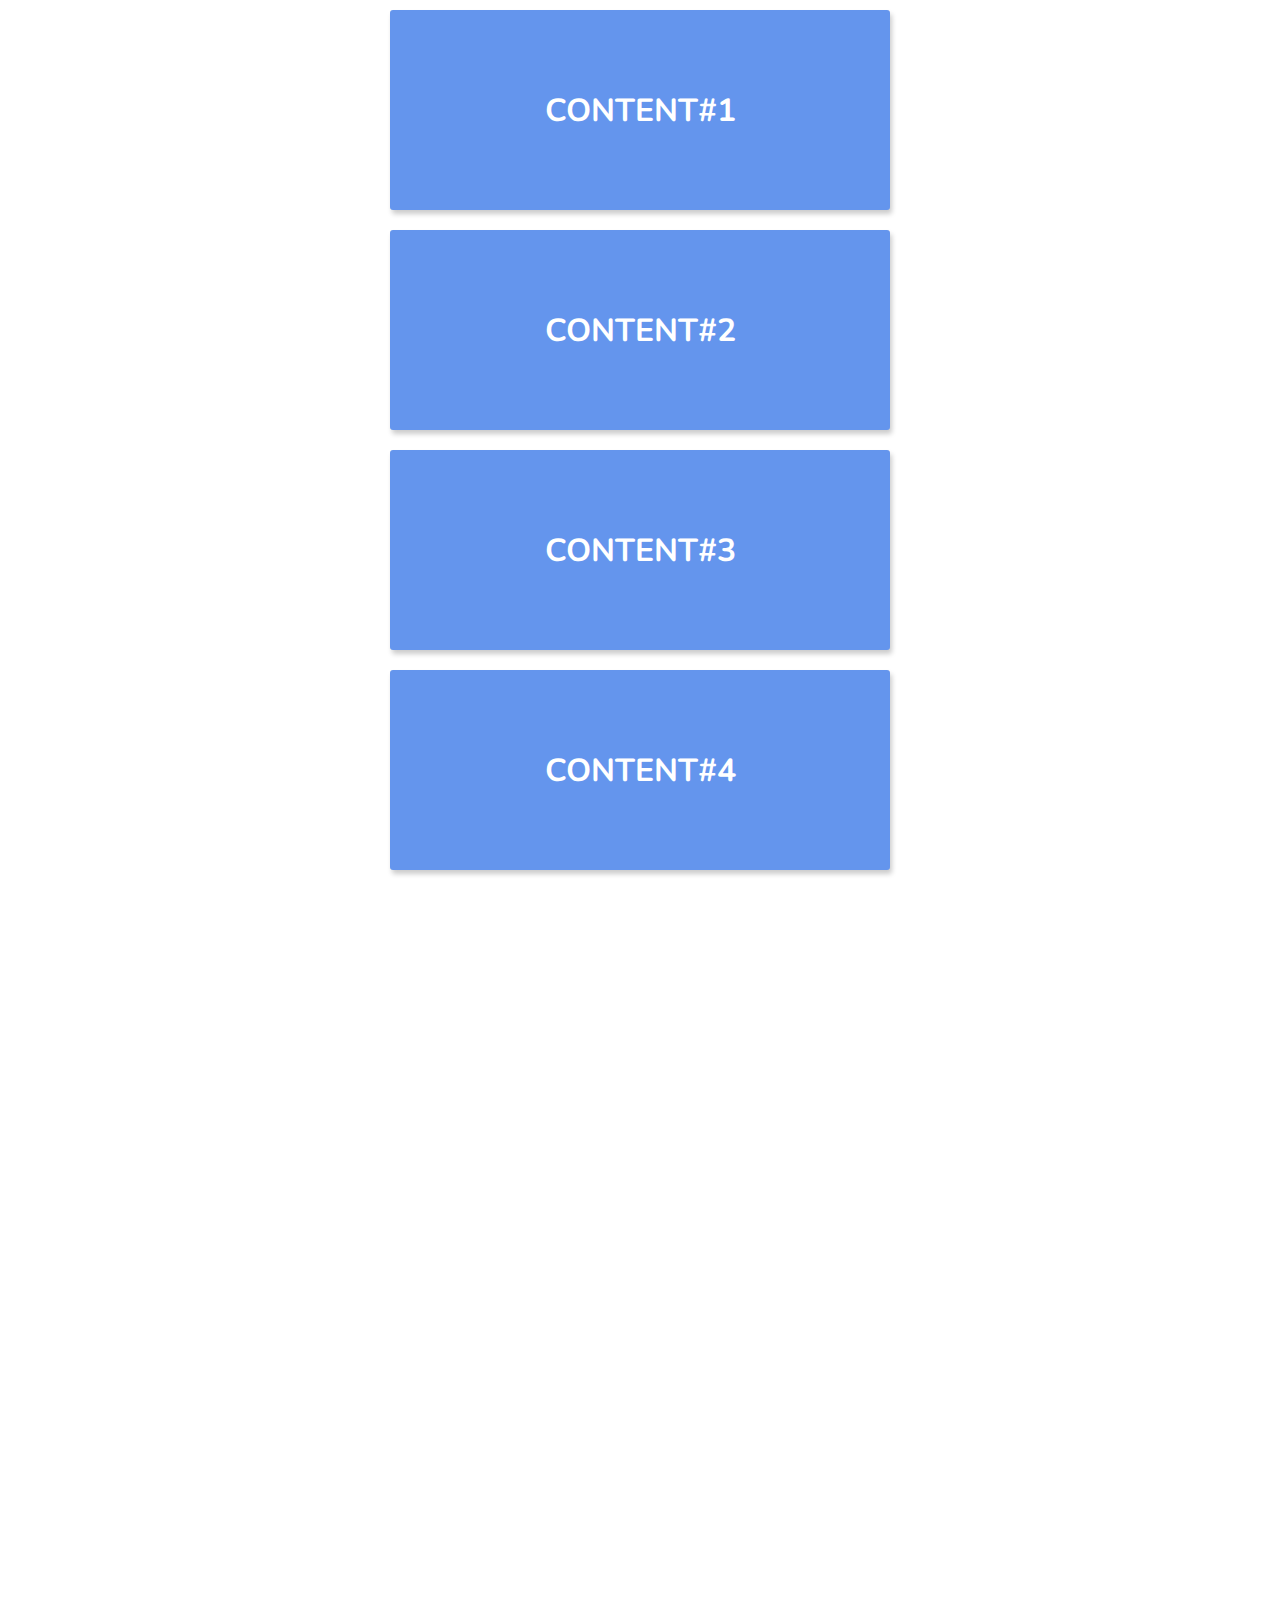
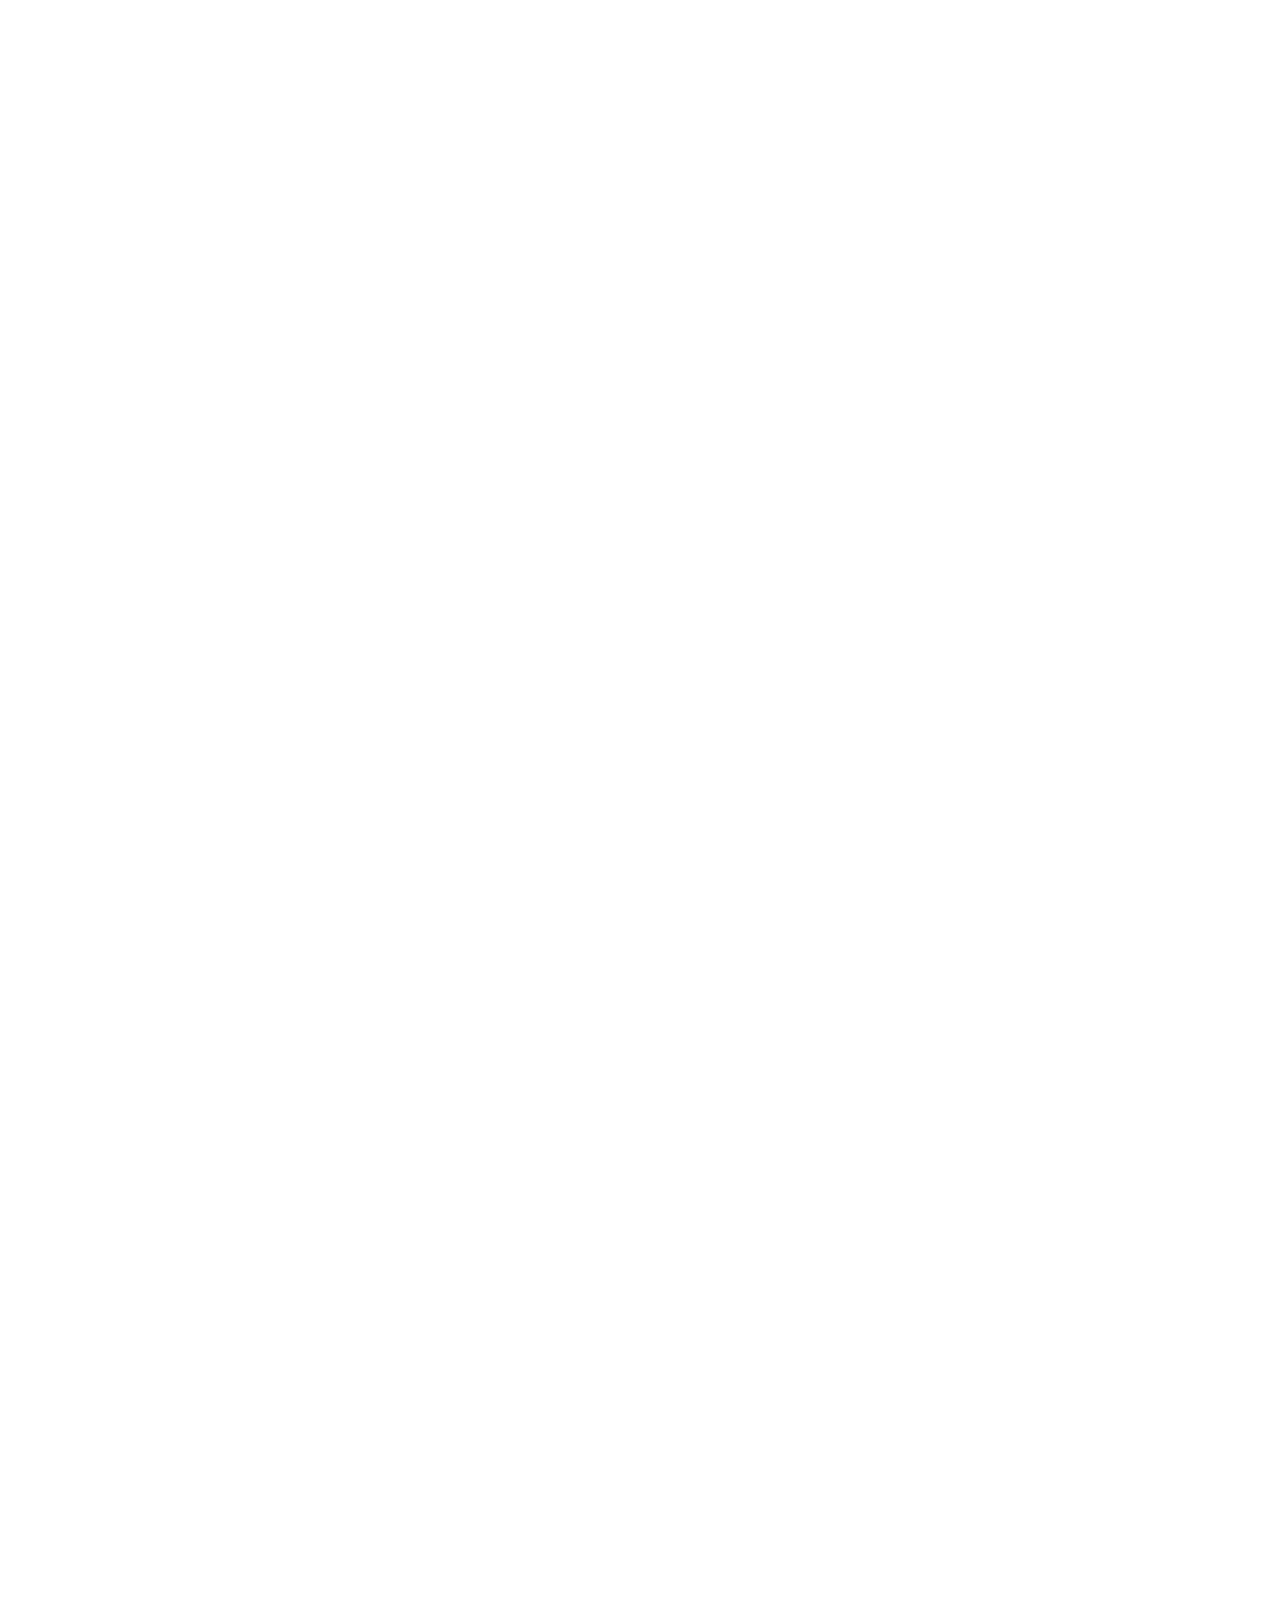
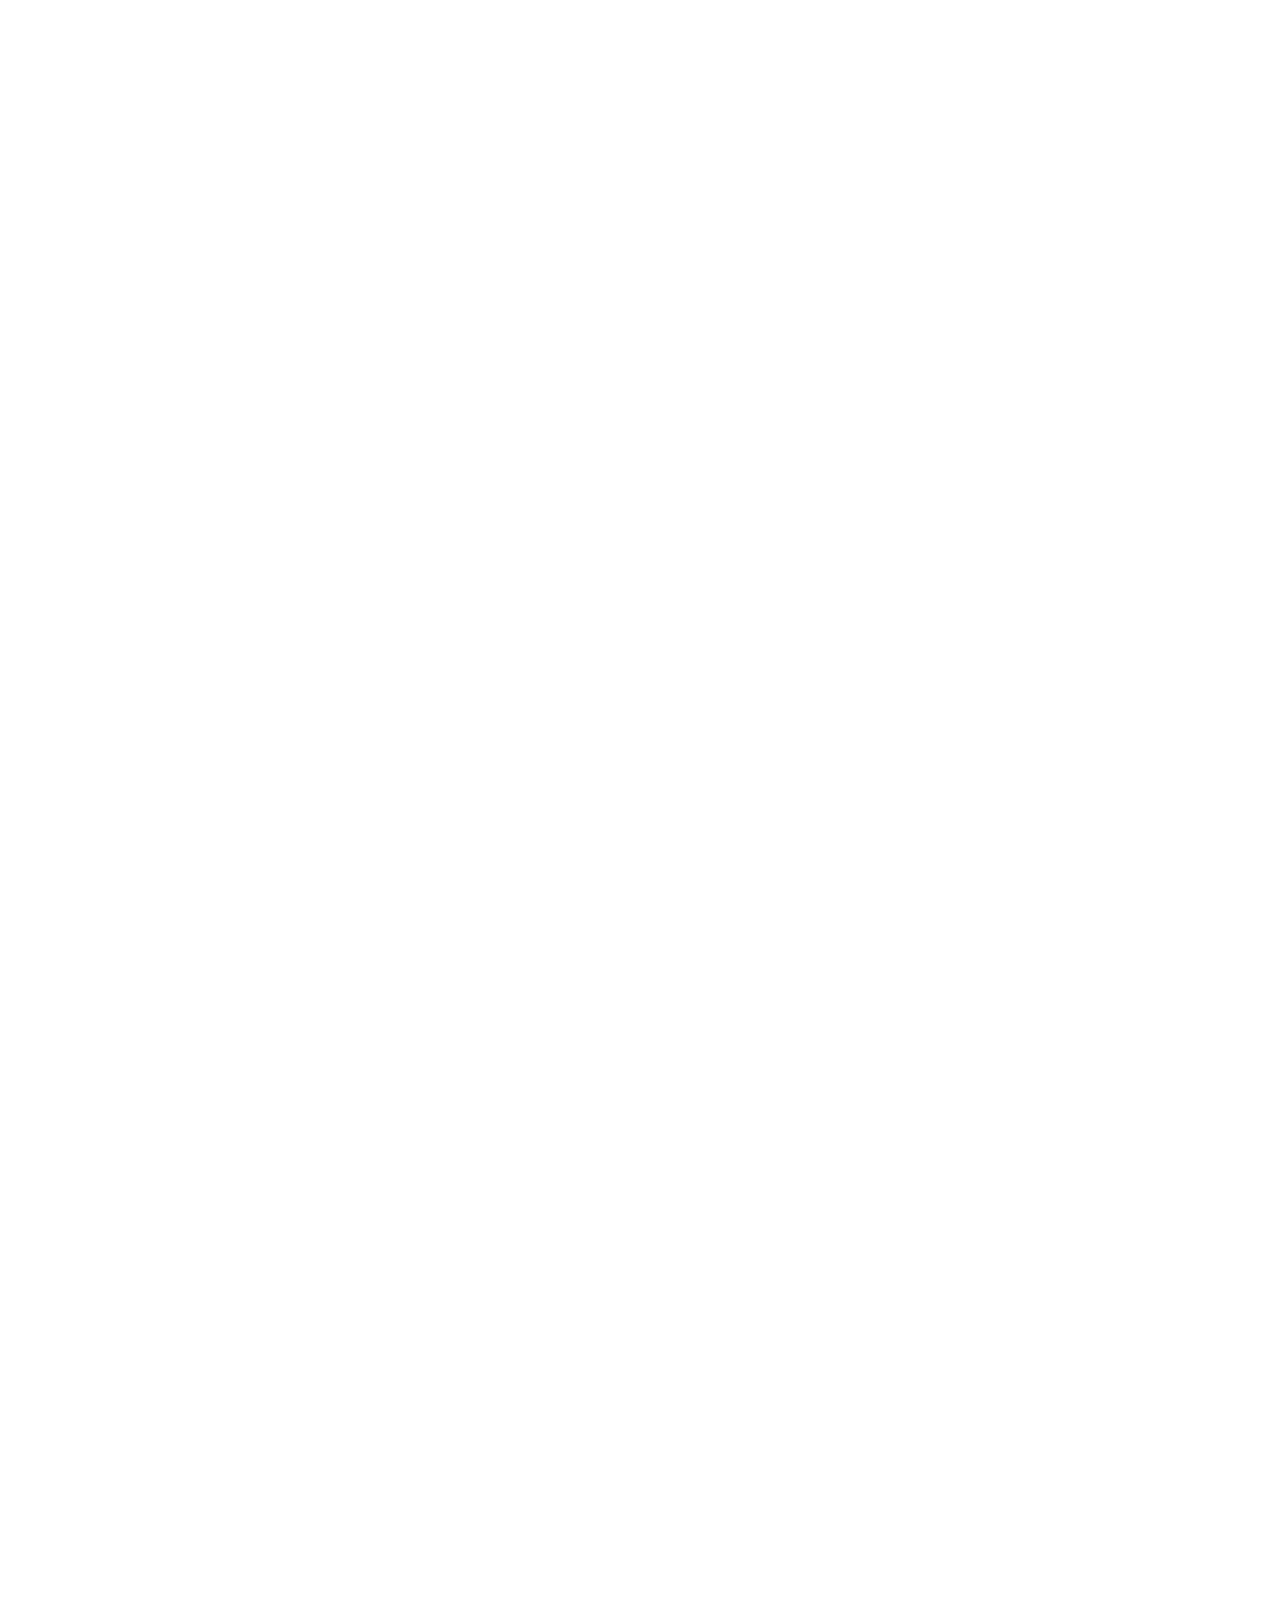
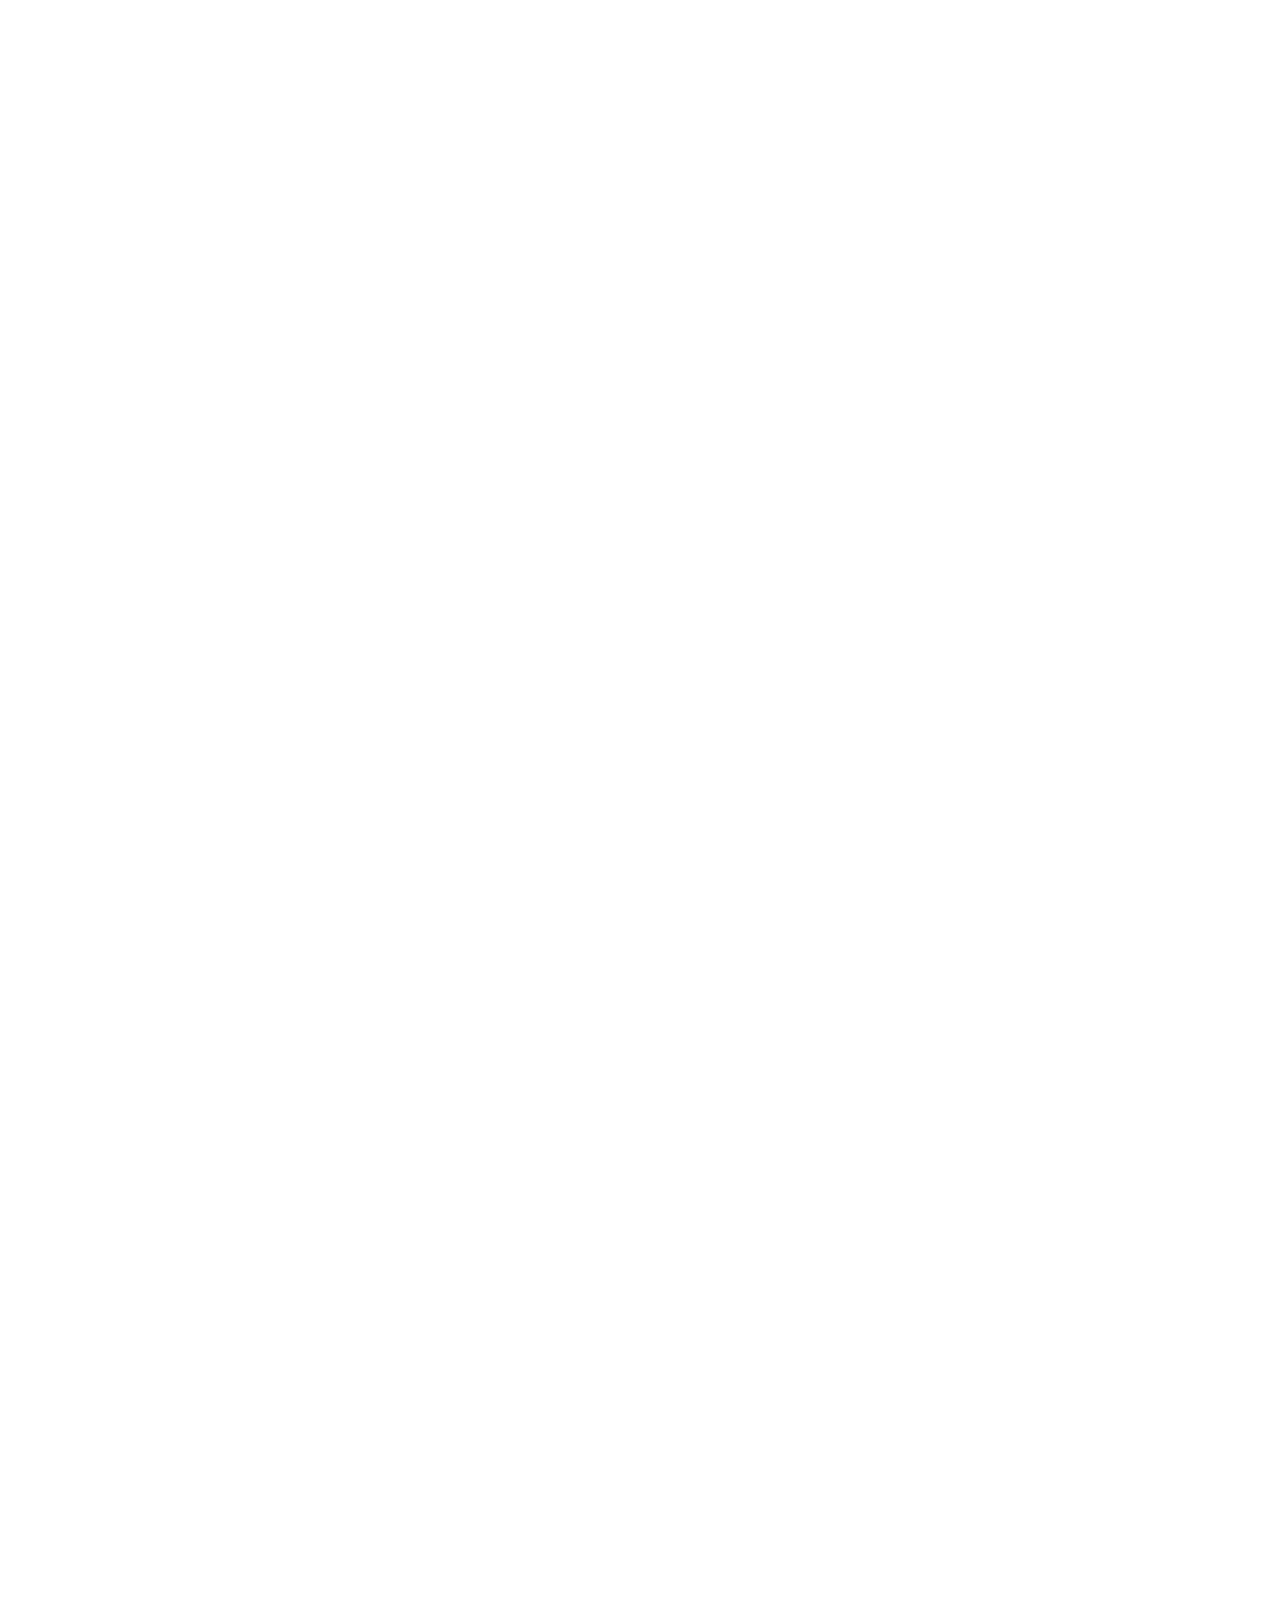
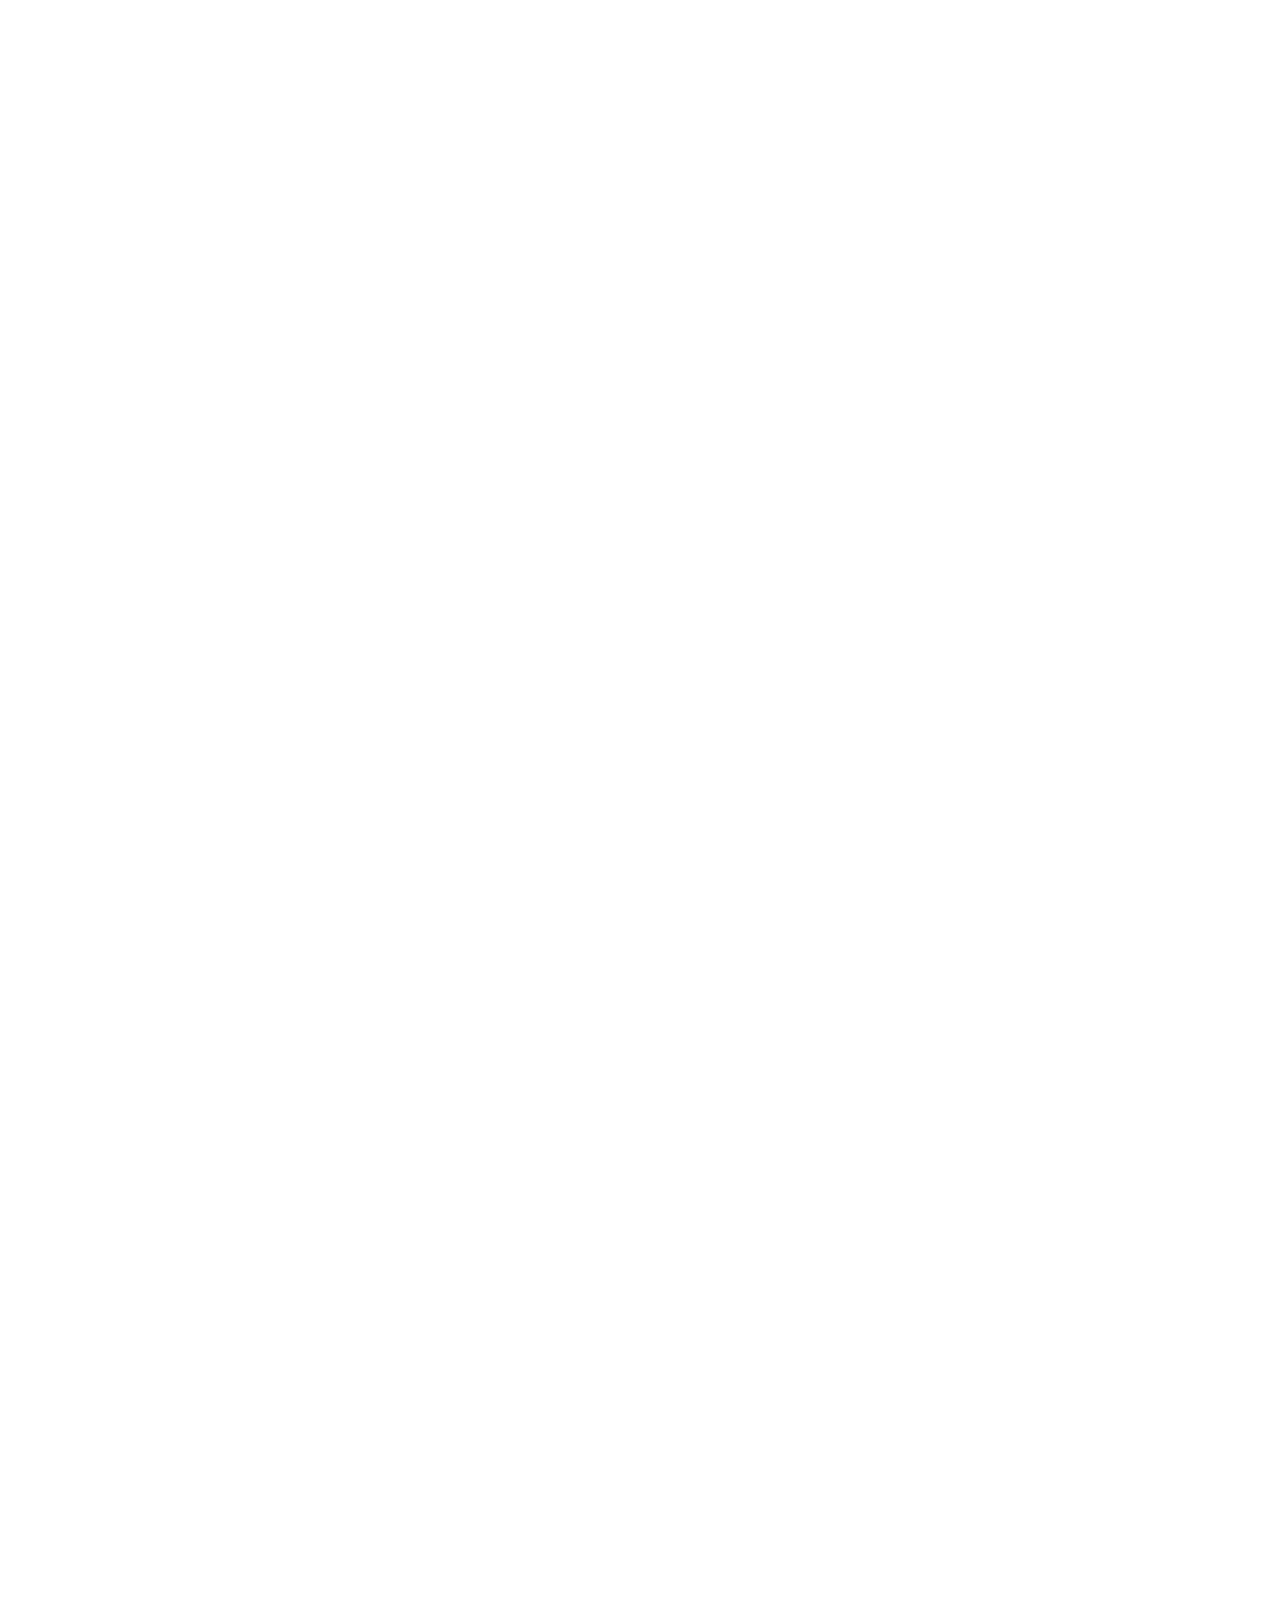
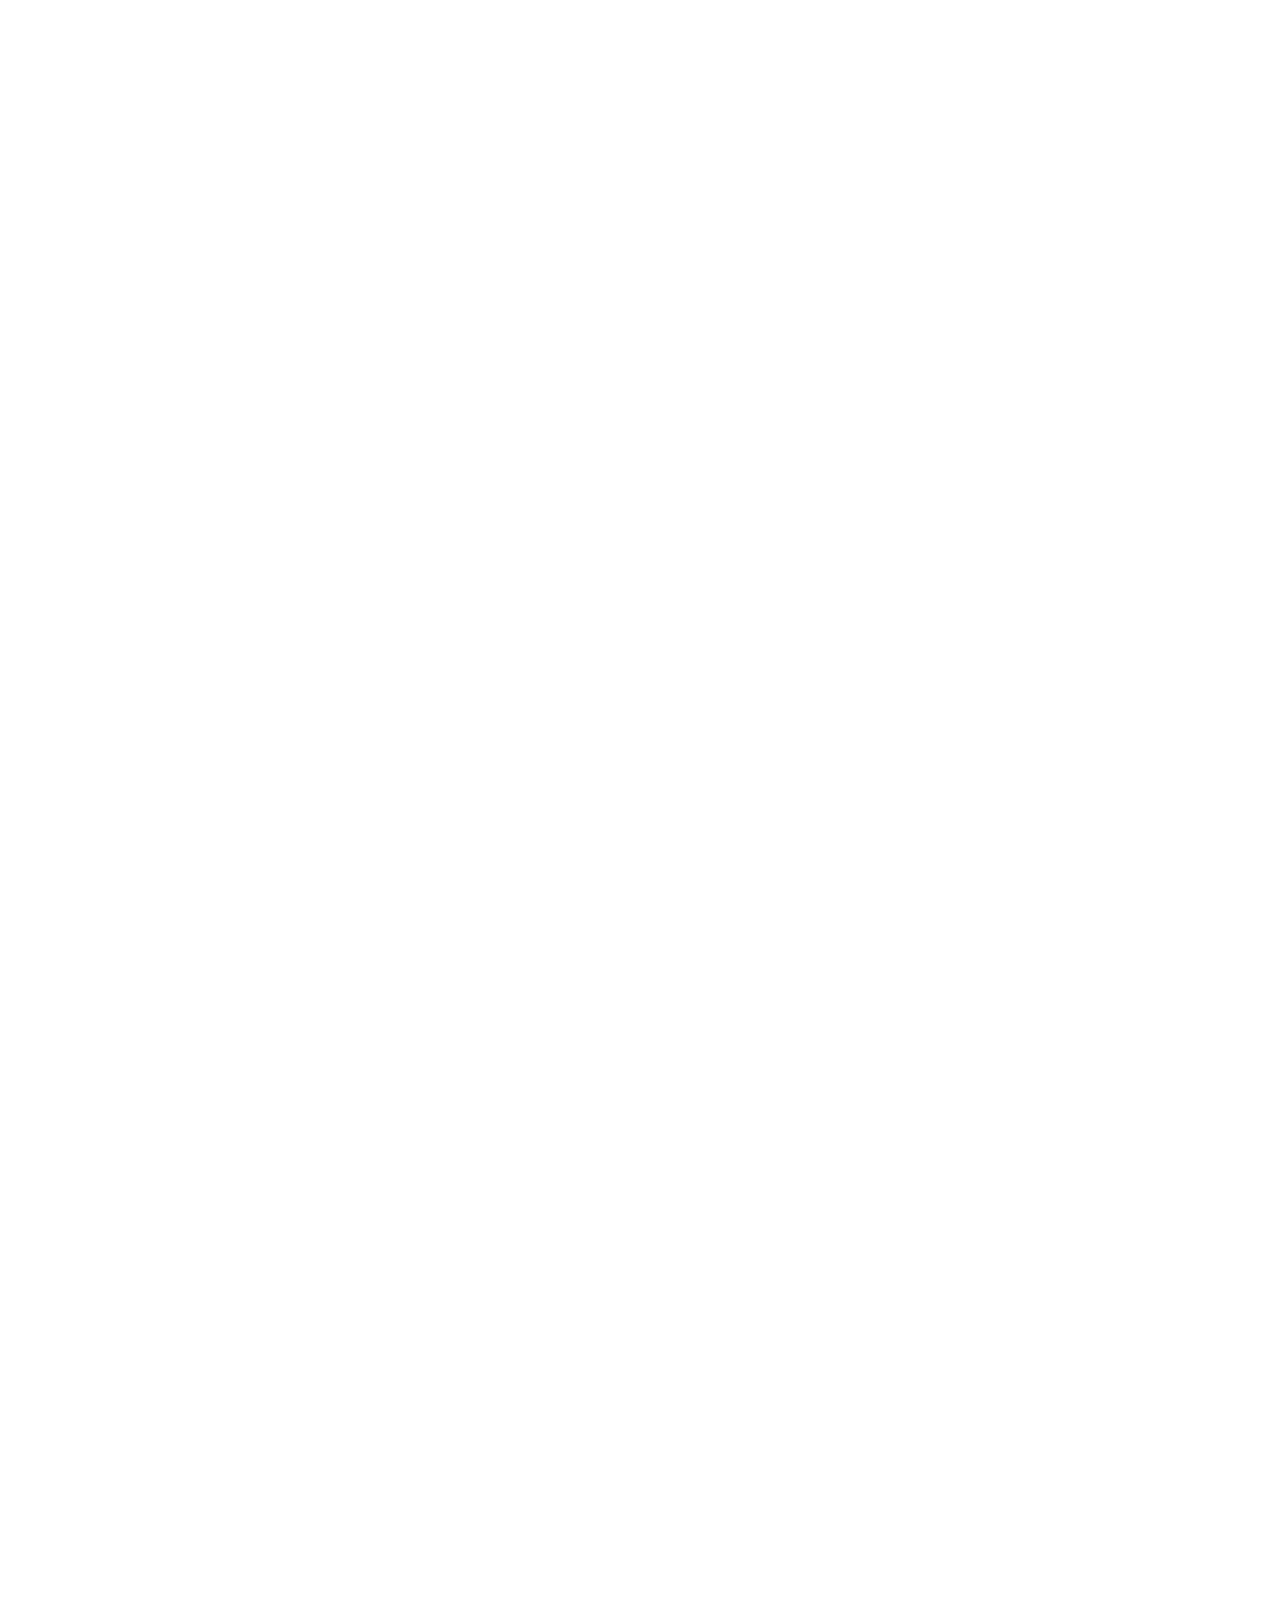
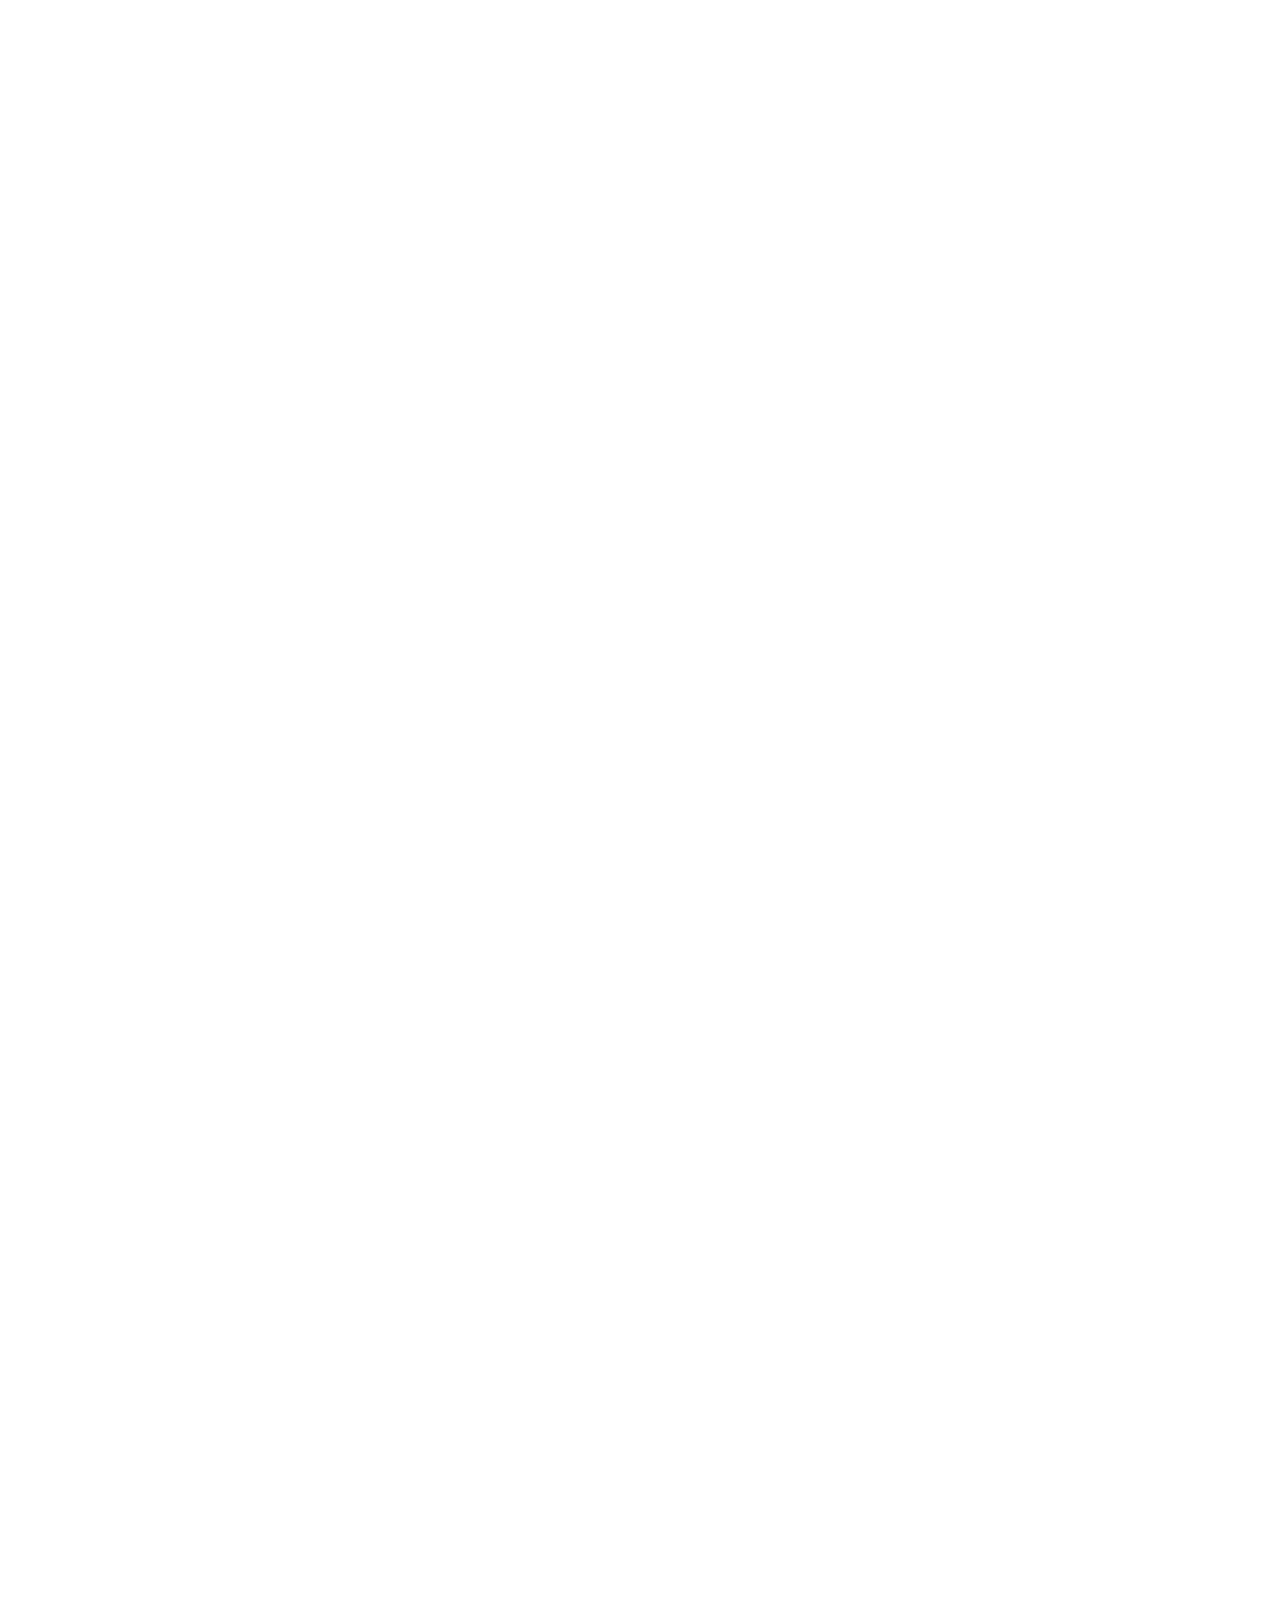
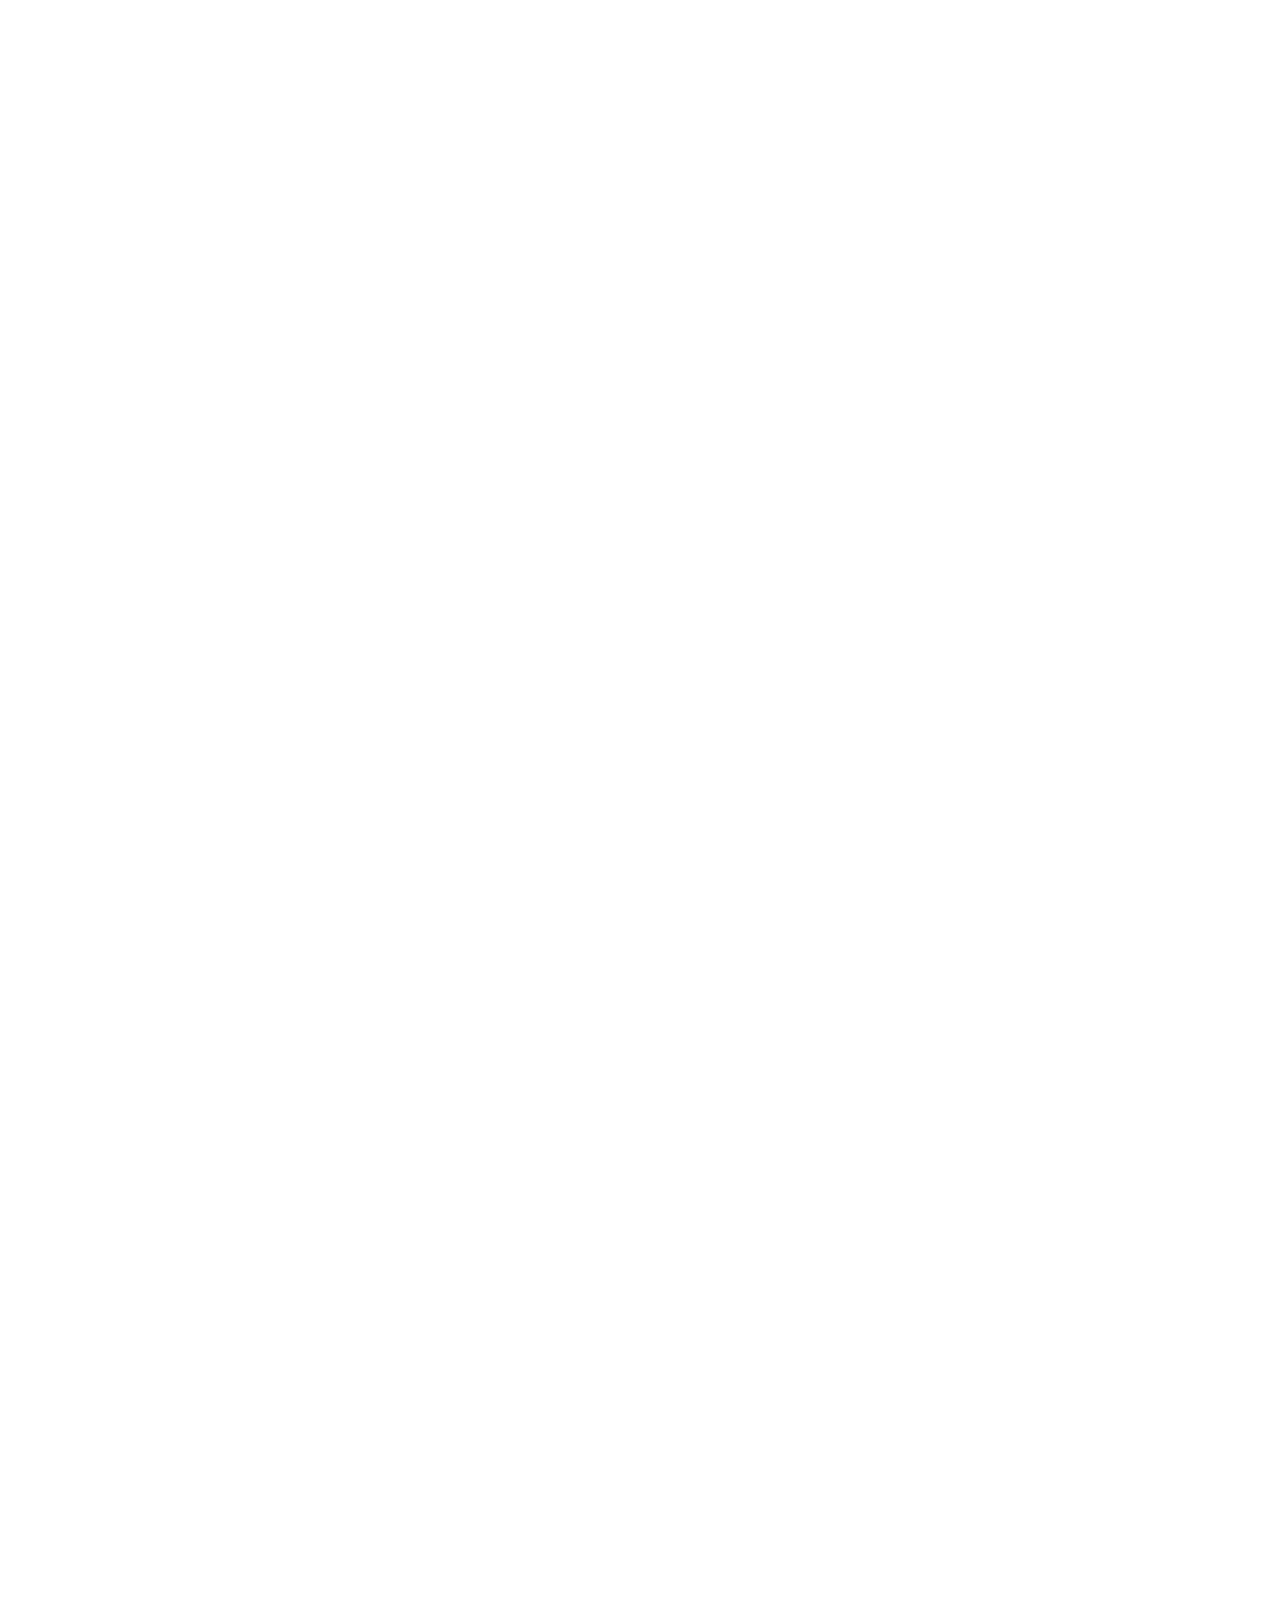
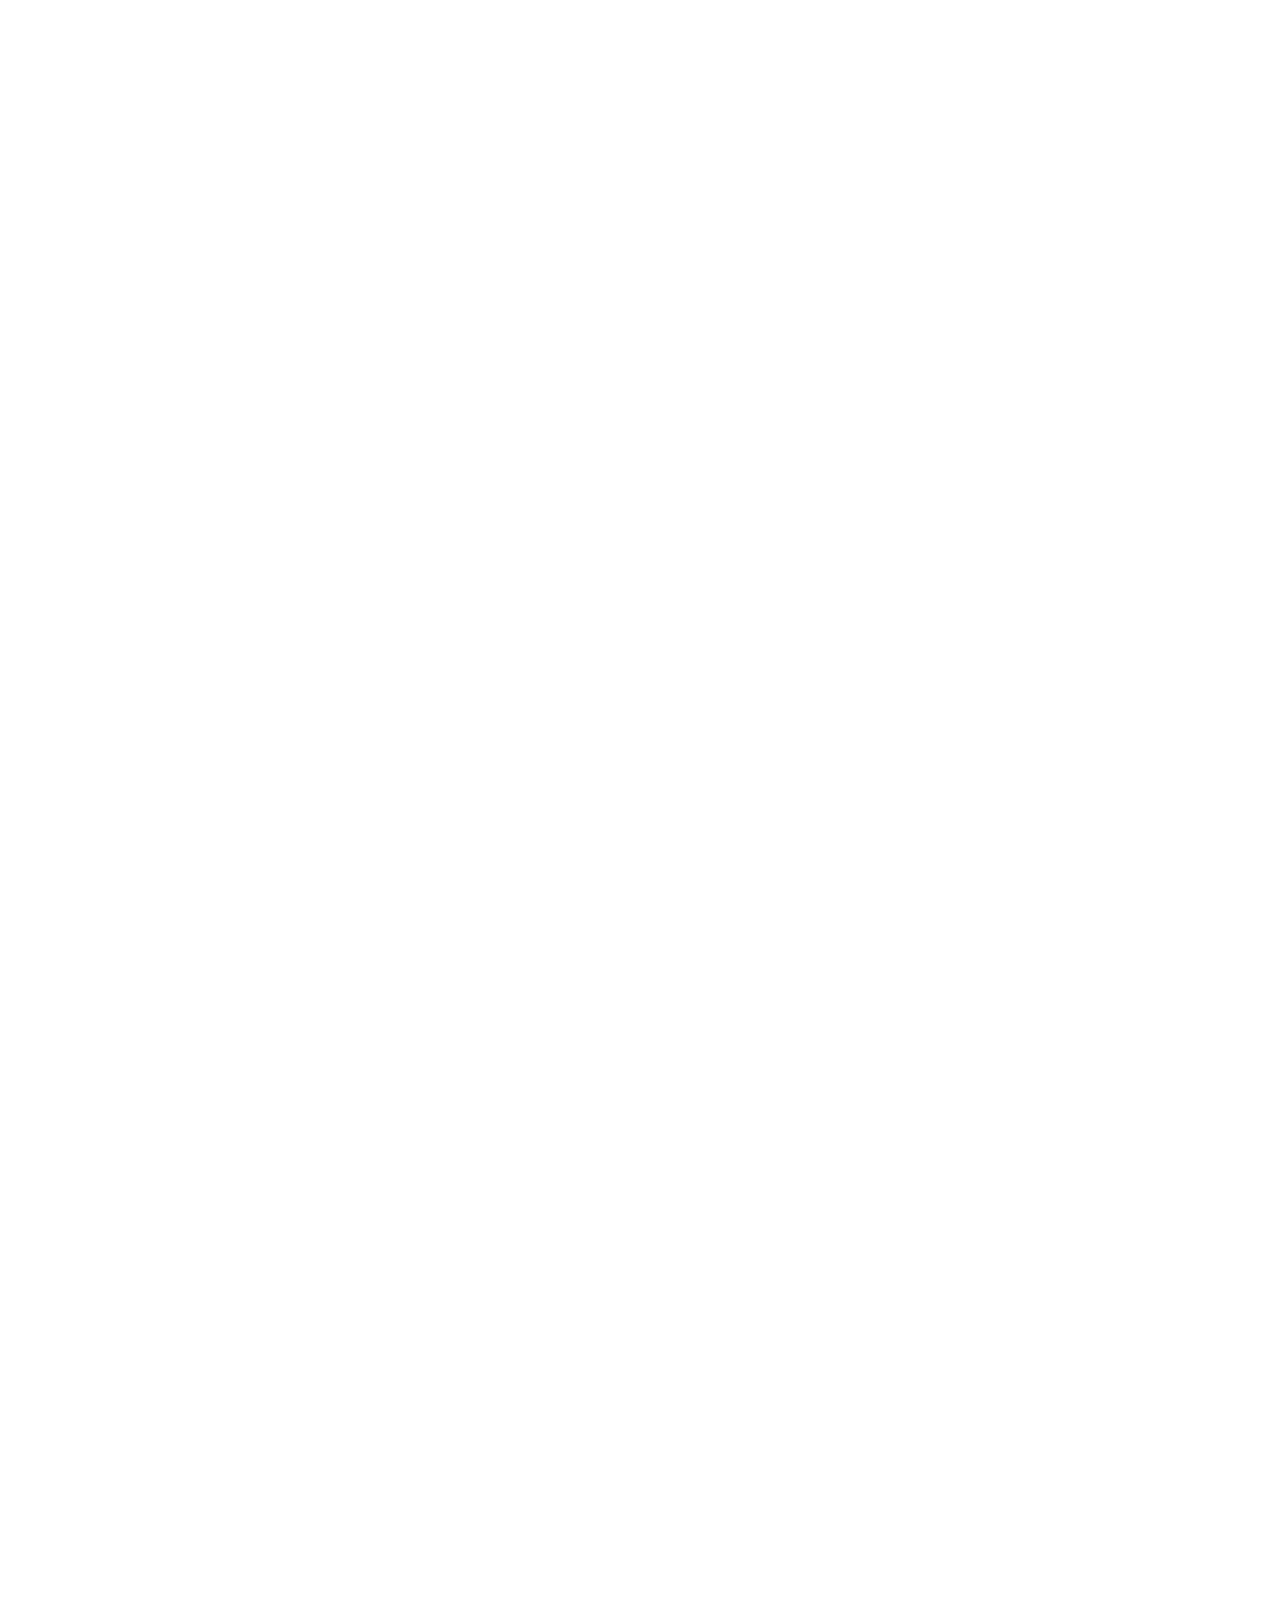
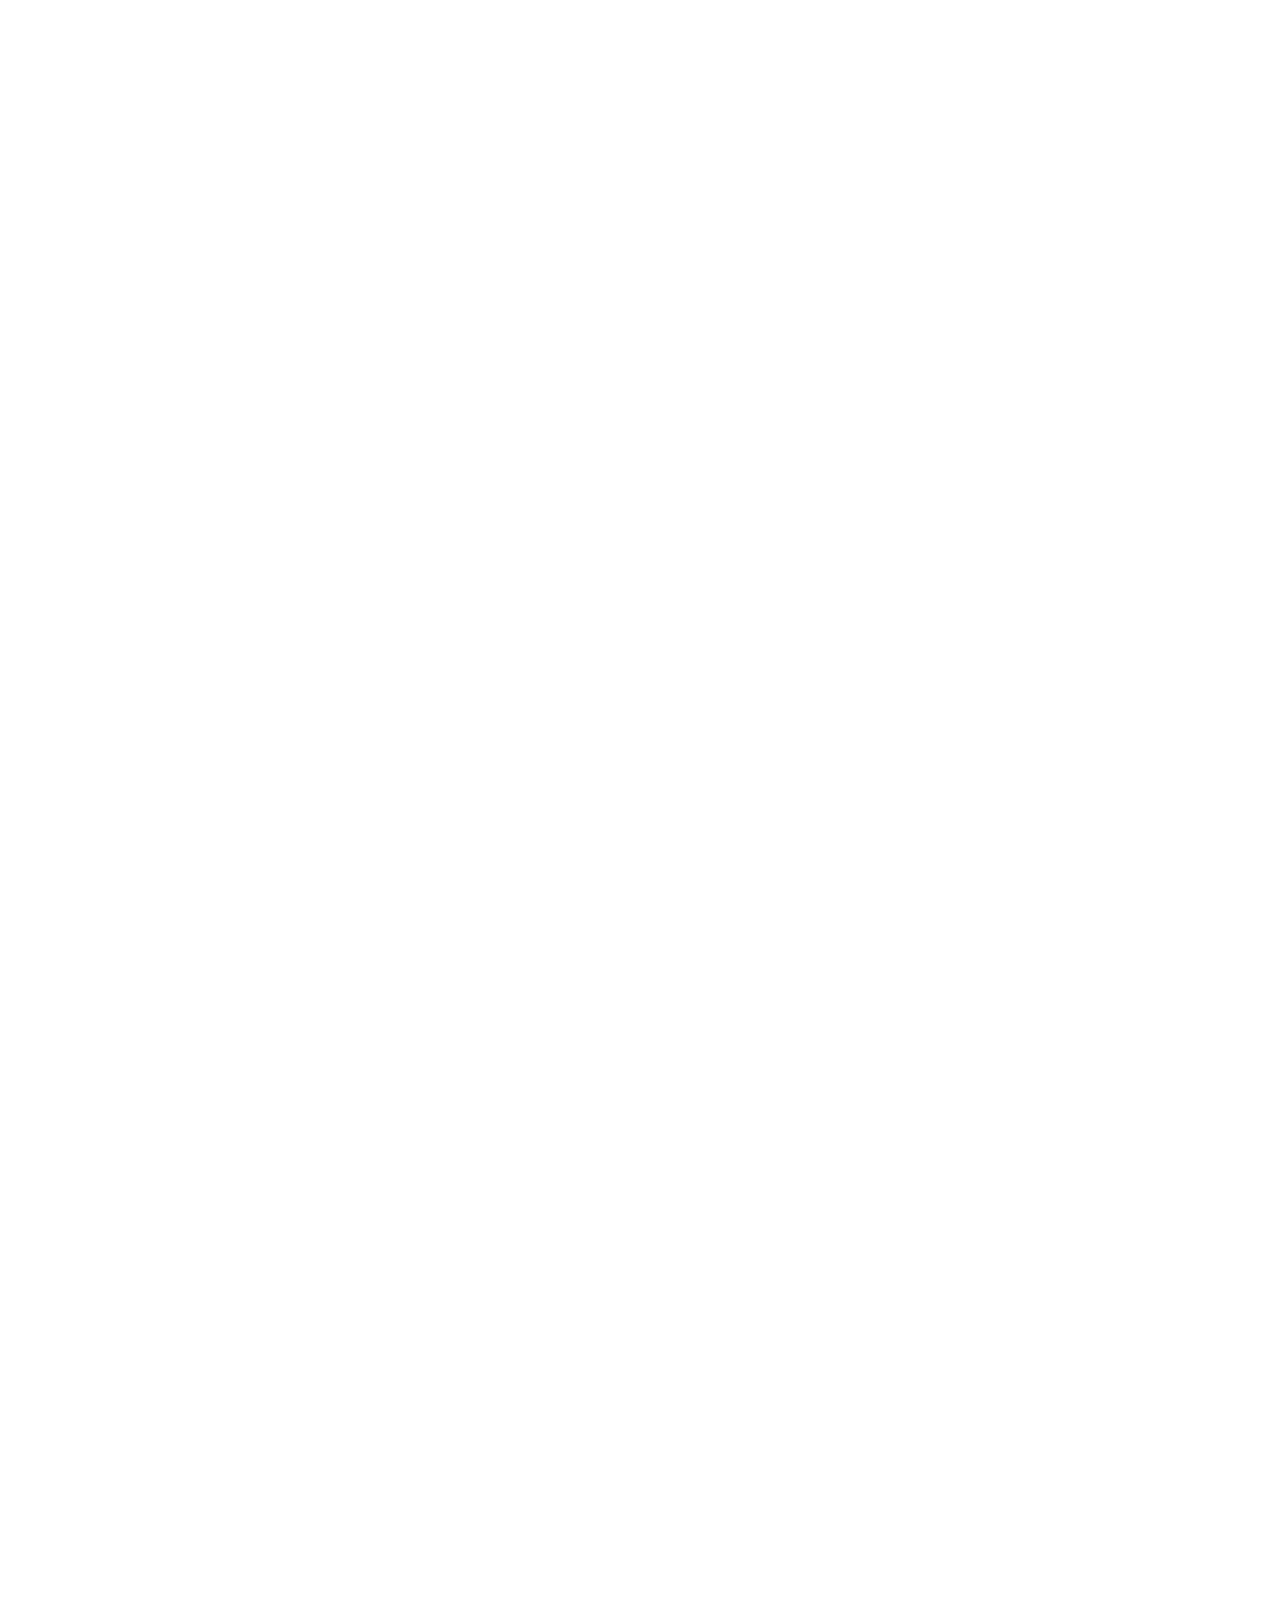
<file: anim_scroll/index.html>
<!DOCTYPE html>
<html lang="en">
<head>
    <meta charset="UTF-8">
    <meta name="viewport" content="width=device-width, initial-scale=1.0">
    <title>Animation scroll</title>
    <link rel="stylesheet" href="style.css">
</head>
<body>

    

    <script src="script.js"></script>
</body>
</html>
</file>
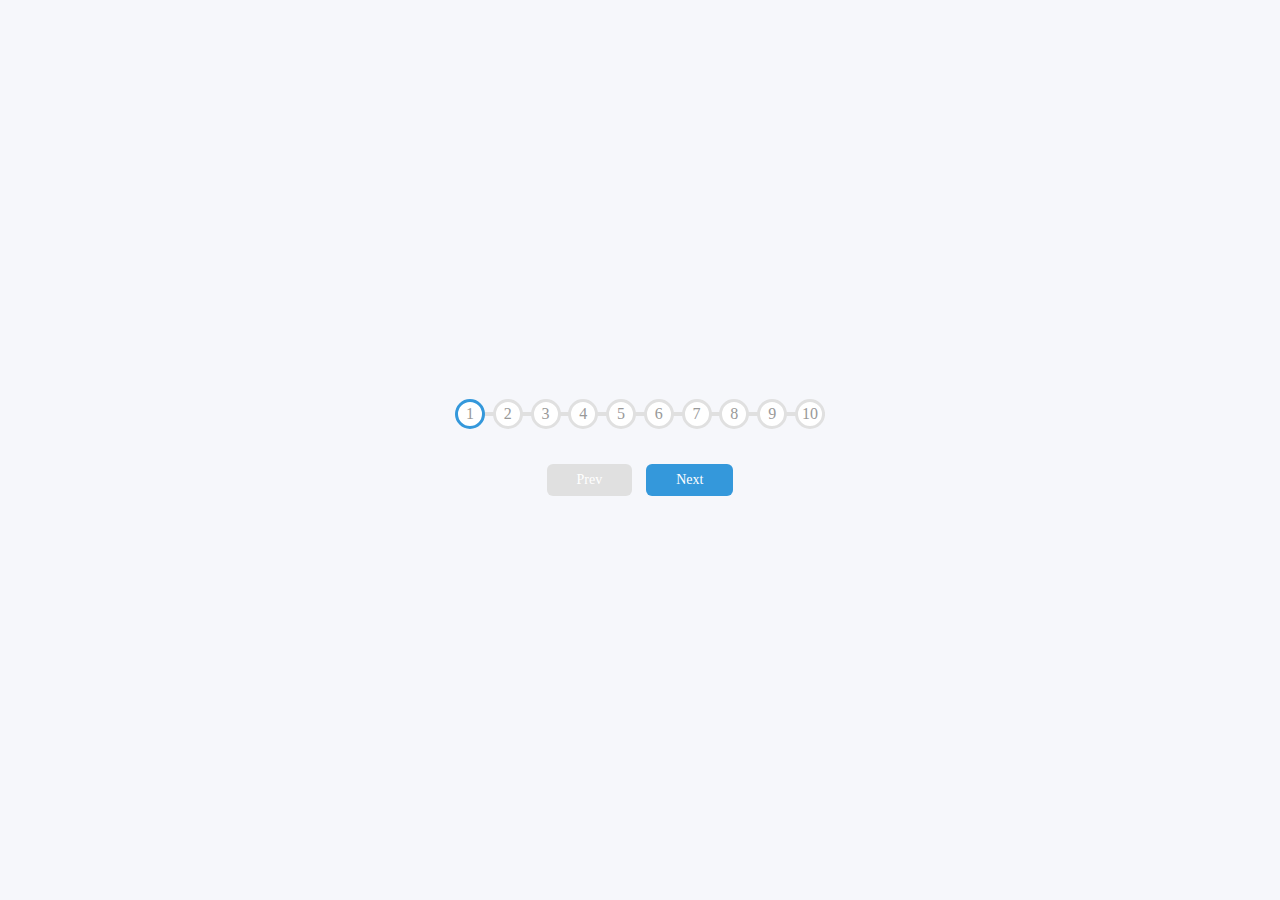
<file: progress_steps/index.html>
<!DOCTYPE html>
<html lang="en">
<head>
    <meta charset="UTF-8">
    <meta name="viewport" content="width=device-width, initial-scale=1.0">
    <title>Progress Steps</title>
    <link rel="stylesheet" href="style.css">
    <script src="script.js" defer></script>
</head>
<body>

    <div class="container">

        <div class="progress_container">
            <div class="progress" id="progress"></div>
            <div class="circle active">1</div>
            <div class="circle">2</div>
            <div class="circle">3</div>
            <div class="circle">4</div>
            <div class="circle">5</div>
            <div class="circle">6</div>
            <div class="circle">7</div>
            <div class="circle">8</div>
            <div class="circle">9</div>
            <div class="circle">10</div>
        </div>

        <button class="btn" id="prev" disabled>Prev</button>
        <button class="btn" id="next">Next</button>
    </div>
    
</body>
</html>
</file>
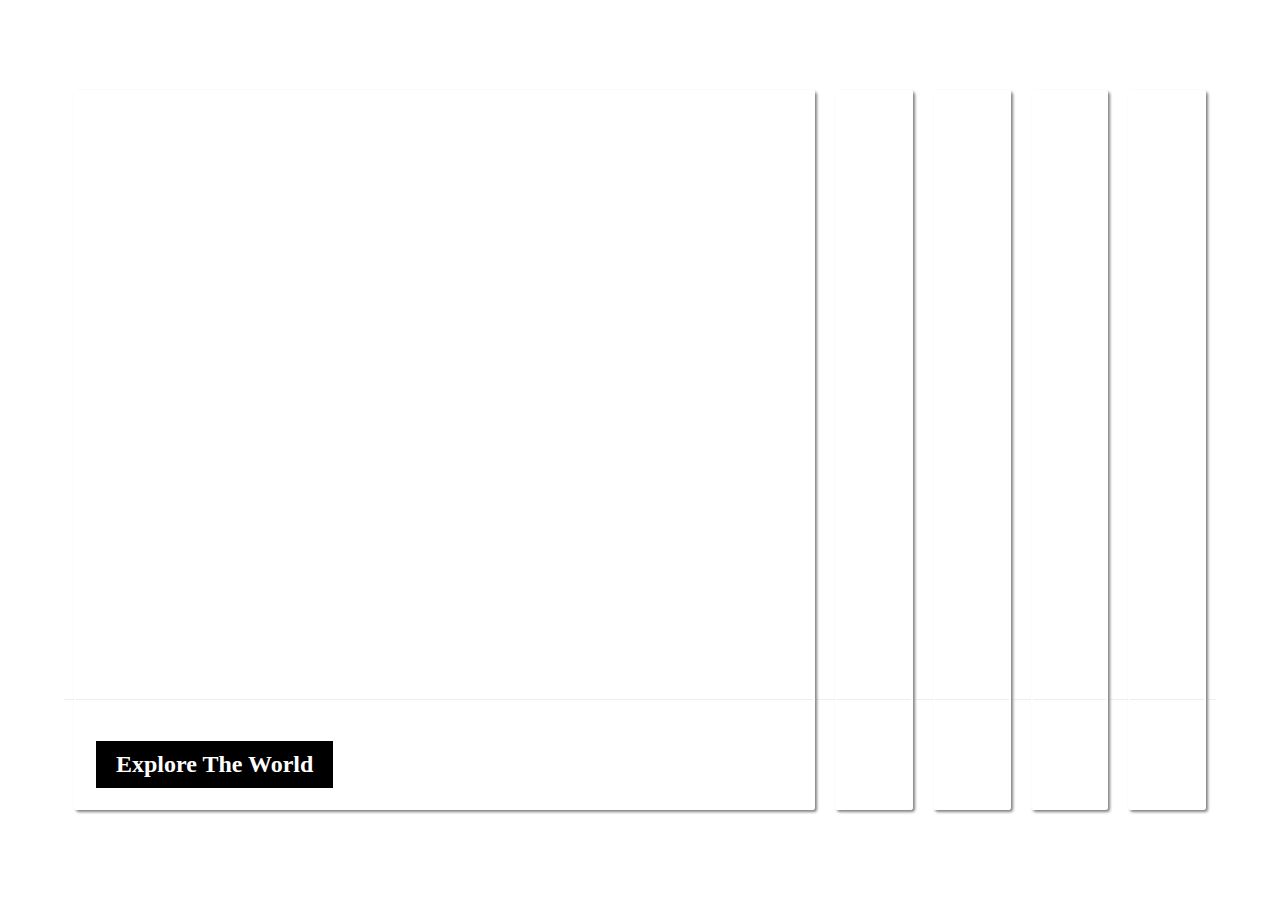
<file: prstart/index.html>
<!DOCTYPE html>
<html lang="en">
<head>
    <meta charset="UTF-8">
    <meta name="viewport" content="width=device-width, initial-scale=1.0">
    <title>Expanding Cards</title>

    <!-- CSS Styles -->
    <link rel="stylesheet" href="style.css">

    <!-- JS Scripts -->
    <script src="script.js" defer></script>
</head>
<body>

  <div class="wrap">

    <div class="container">

      <div class="panel active" style="background-image: url('https://images.unsplash.com/photo-1558979158-65a1eaa08691?ixlib=rb-1.2.1&ixid=eyJhcHBfaWQiOjEyMDd9&auto=format&fit=crop&w=1350&q=80')">
        <h3>Explore The World</h3>
      </div>
      <div class="panel" style="background-image: url('https://images.unsplash.com/photo-1572276596237-5db2c3e16c5d?ixlib=rb-1.2.1&ixid=eyJhcHBfaWQiOjEyMDd9&auto=format&fit=crop&w=1350&q=80')">
        <h3>Wild Forest</h3>
      </div>
      <div class="panel" style="background-image: url('https://images.unsplash.com/photo-1507525428034-b723cf961d3e?ixlib=rb-1.2.1&ixid=eyJhcHBfaWQiOjEyMDd9&auto=format&fit=crop&w=1353&q=80')">
        <h3>Sunny Beach</h3>
      </div>
      <div class="panel" style="background-image: url('https://images.unsplash.com/photo-1551009175-8a68da93d5f9?ixlib=rb-1.2.1&ixid=eyJhcHBfaWQiOjEyMDd9&auto=format&fit=crop&w=1351&q=80')">
        <h3>City on Winter</h3>
      </div>
      <div class="panel" style="background-image: url('https://images.unsplash.com/photo-1549880338-65ddcdfd017b?ixlib=rb-1.2.1&ixid=eyJhcHBfaWQiOjEyMDd9&auto=format&fit=crop&w=1350&q=80')">
        <h3>Mountains - Clouds</h3>
      </div>

    </div>
    
  </div>

</body>
</html>
</file>
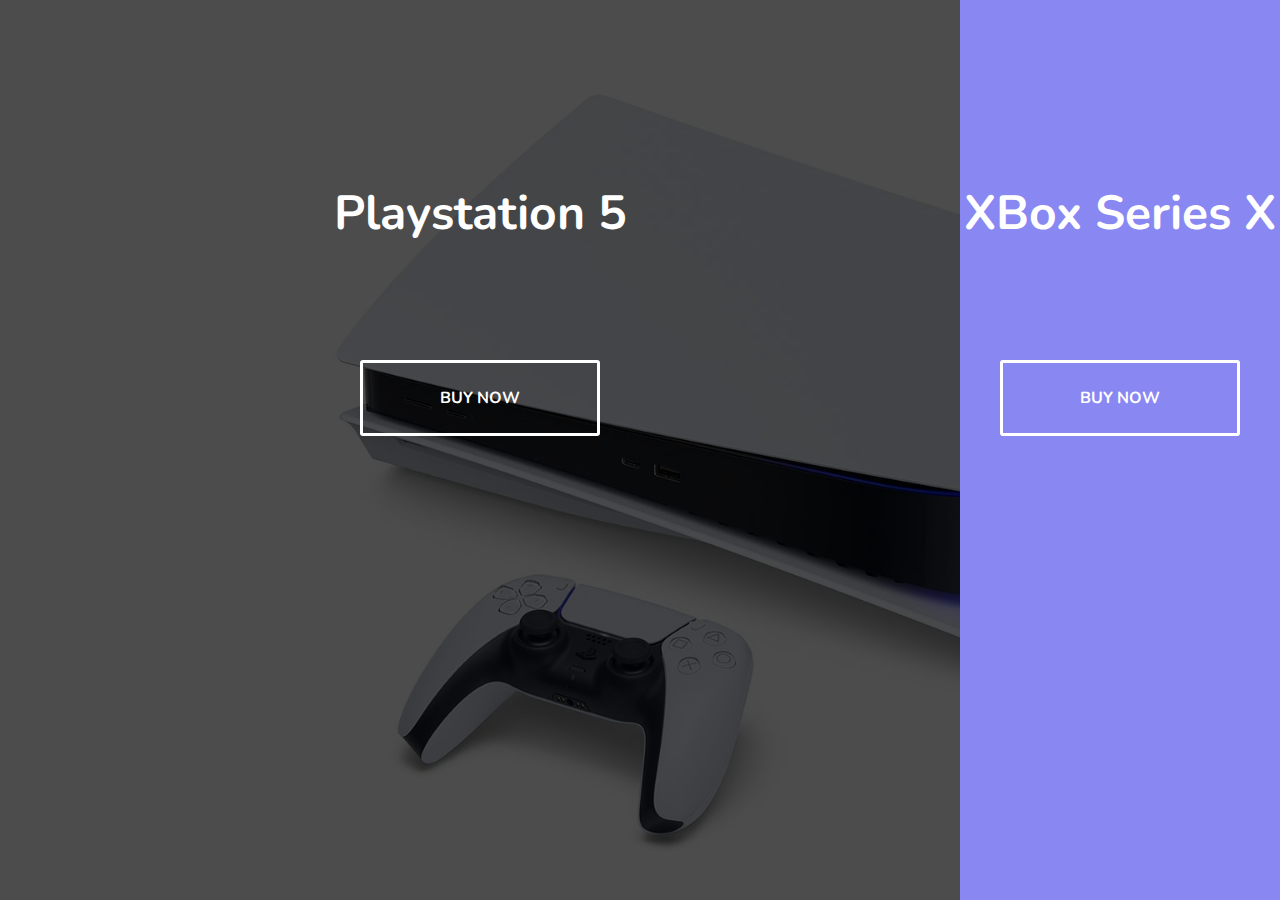
<file: split_landing_page/index.html>
<!DOCTYPE html>
<html lang="en">
<head>
    <meta charset="UTF-8">
    <meta name="viewport" content="width=device-width, initial-scale=1.0">
    <title>Split landing page</title>
    <link rel="stylesheet" href="style.css">
    <script src="script.js" defer></script>
</head>
<body>
    
    <div class="content">
        <div class="split left">
            <h1>Playstation 5</h1>
            <a href="" class="btn">Buy now</a>
        </div>
        <div class="split right">
            <h1>XBox Series X</h1>
            <a href="" class="btn">Buy now</a>
        </div>
    </div>

</body>
</html>
</file>
<file: anim_scroll/style.css>
@import url('https://fonts.googleapis.com/css2?family=Nunito:wght@200;300;400;600;700;800&display=swap');

* {
  font-family: 'Nunito', sans-serif;
  box-sizing: border-box;
  margin: 0;
  padding: 0;
}

body {
  overflow-x: hidden;
  overflow-y: auto;
  display: flex;
  justify-content: center;
  align-items: center;
  flex-direction: column;
  background-color: #ffffff;
}

.content {
  cursor: pointer;
  width: 500px;
  height: 200px;
  margin: 10px;
  border-radius: 3px;
  display: flex;
  justify-content: center;
  align-items: center;
  font-size: 32px;
  color: #ffffff;
  font-weight: bold;
  text-transform: uppercase;
  background: cornflowerblue;
  box-shadow: 2px 4px 5px 0px #cccccc;
  transform: translateX(200%);
  transition: transform 0.4s ease;
}

.box:nth-of-type(even) {
  transform: translateX(-200%);
}

.content.show {
  transform: translateX(0);
}
</file>
<file: progress_steps/style.css>
@import url('https://fonts.googleapis.com/css2?family=Muli&display=swap');

:root {
  --line-border-fill: #3498db;
  --line-border-empty: #e0e0e0;
}

* {
  box-sizing: border-box;
}

body {
  background: #f6f7fb;
  font-style: 'Muli', sans-serif;
  overflow: hidden;
  display: flex;
  flex-direction: column;
  height: 100vh;
  align-items: center;
  justify-content: center;
  margin: 0;
}

.container {
  text-align: center;
}

.progress_container {
  display: flex;
  justify-content: space-between;
  position: relative;
  margin-bottom: 30px;
  max-width: 100%;
  width: 370px;
}

.progress_container::before {
  content: '';
  background: var(--line-border-empty);
  position: absolute;
  top: 50%;
  left: 0;
  transform: translateY(-50%);
  height: 4px;
  width: 100%;
  z-index: -1;
}

.progress {
  background: var(--line-border-fill);
  position: absolute;
  top: 50%;
  left: 0;
  transform: translateY(-50%);
  height: 4px;
  width: 0%;
  z-index: -1;
  transition: 0.4s ease;
}

.circle {
  background: #fff;
  color: #999;
  border-radius: 50%;
  height: 30px;
  width: 30px;
  display: flex;
  align-items: center;
  justify-content: center;
  border: 3px solid var(--line-border-empty);
  transition: 0.4s ease;
}

.circle.active {
  border-color: var(--line-border-fill);
}

.btn {
  background: var(--line-border-fill);
  color: #fff;
  border: 0;
  border-radius: 6px;
  cursor: pointer;
  font-family: inherit;
  padding: 8px 30px;
  margin: 5px;
  font-size: 14px;
}

.btn:active {
  transform: scale(0.98);
}

.btn:focus {
  outline: 0;
}

.btn:disabled {
  background: var(--line-border-empty);
  cursor: not-allowed;
}
</file>
<file: prstart/style.css>
@import url('https://fonts.googleapis.com/css2?family=Muli&display=swap');

* {
  box-sizing: border-box;
}

body {
  font-style: 'Muli', sans-serif;
  overflow: hidden;
  display: flex;
  height: 100%;
  align-items: center;
  justify-content: center;
  margin: 0;
}

.wrap {
  overflow-x: hidden;
  overflow-y: auto;
  display: flex;
  justify-content: center;
  align-items: center;
  width: 100%;
  height: 100vh;
  flex-wrap: wrap;
}

.container {
  display: flex;
  justify-content: center;
  align-items: center;
  width: 90vw;
  height: 500px;
  border-bottom: 1px solid #eeeeee;
  padding: 20px 0px;
}

.panel {
  background-size: cover;
  background-position: center;
  background-repeat: no-repeat;
  height: 80vh;
  cursor: pointer;
  color: white;
  flex: 0.5;
  margin: 10px;
  position: relative;
  transition: flex 0.7s ease-in;
  box-shadow: 2px 2px 3px 0px gray;
  border: 2px solid white;
  border-radius: 3px;
}

.panel h3 {
  font-size: 24px;
  position: absolute;
  bottom: 20px;
  left: 20px;
  margin: 0;
  padding: 10px 20px;
  opacity: 0;
  background: black;
  transition: 0.5s ease-in all;
}

.panel.active {
  flex: 5;
}

.panel.active h3 {
  opacity: 1;
}

@media (max-width: 480px) {
  .container {
    width: 100vw;
  }

  .panel:nth-of-type(4),
  .panel:nth-of-type(5) {
    display: none;
  }
}
</file>
<file: split_landing_page/style.css>
@import url('https://fonts.googleapis.com/css2?family=Nunito:wght@200;300;400;600;700;800&display=swap');

:root {
  --left-bg-color: rgba(0, 0, 0, 0.7);
  --right-bg-color: rgba(87, 84, 236, 0.7);
  --left-btn-hover-color: rgba(87, 84, 236, 1);
  --right-btn-hover-color: rgba(28, 122, 28, 1);
  --hover-width: 75%;
  --other-width: 25%;
  --speed: 1000ms;
}

* {
  font-family: 'Nunito', sans-serif;
  box-sizing: border-box;
  margin: 0;
  padding: 0;
}

body {
  height: 100vh;
  overflow: hidden;
  background: #eeeeee;
}

h1 {
  font-size: 3rem;
  color: #ffffff;
  position: absolute;
  left: 50%;
  top: 20%;
  transform: translateX(-50%);
  white-space: nowrap;
}

.btn {
  display: flex;
  justify-content: center;
  align-items: center;
  position: absolute;
  left: 50%;
  top: 40%;
  text-decoration: none;
  transform: translateX(-50%);
  color: white;
  border: #fff solid 0.2rem;
  border-radius: 3px;
  padding: 1.5rem;
  width: 15rem;
  font-size: 1rem;
  font-weight: bold;
  text-transform: uppercase;
}

.split.left .btn:hover {
  background: var(--left-btn-hover-color);
}

.split.right .btn:hover {
  background: var(--right-btn-hover-color);
}

.content {
  position: relative;
  width: 100%;
  height: 100%;
  background: #333333;
}

.split {
  overflow: hidden;
  position: absolute;
  width: 50%;
  height: 100%;
}

.split.left {
  left: 0;
  background: url('img/ps.jpeg');
  background-repeat: no-repeat;
  background-size: cover;
}

.split.left::before {
  width: 100%;
  height: 100%;
  content: '';
  position: absolute;
  background: var(--left-bg-color);
}

.split.right {
  right: 0;
  background: url('img/xb.jpeg');
  background-repeat: no-repeat;
  background-size: cover;
}

.split.right::before {
  width: 100%;
  height: 100%;
  content: '';
  position: absolute;
  background: var(--right-bg-color);
}

.split.left,
.split.right,
.split.left::before,
.split.right::before {
  transition: all var(--speed) ease-in-out;
}

.hover-left .left {
  width: var(--hover-width);
}

.hover-left .right {
  width: var(--other-width);
}

.hover-right .right {
  width: var(--hover-width);
}

.hover-right .left {
  width: var(--other-width);
}

@media (max-width: 800px) {
  h1 {
    font-size: 2rem;
    top: 30%;
  }

  .btn {
    width: 10rem;
    padding: 1rem;
  }
}
</file>
